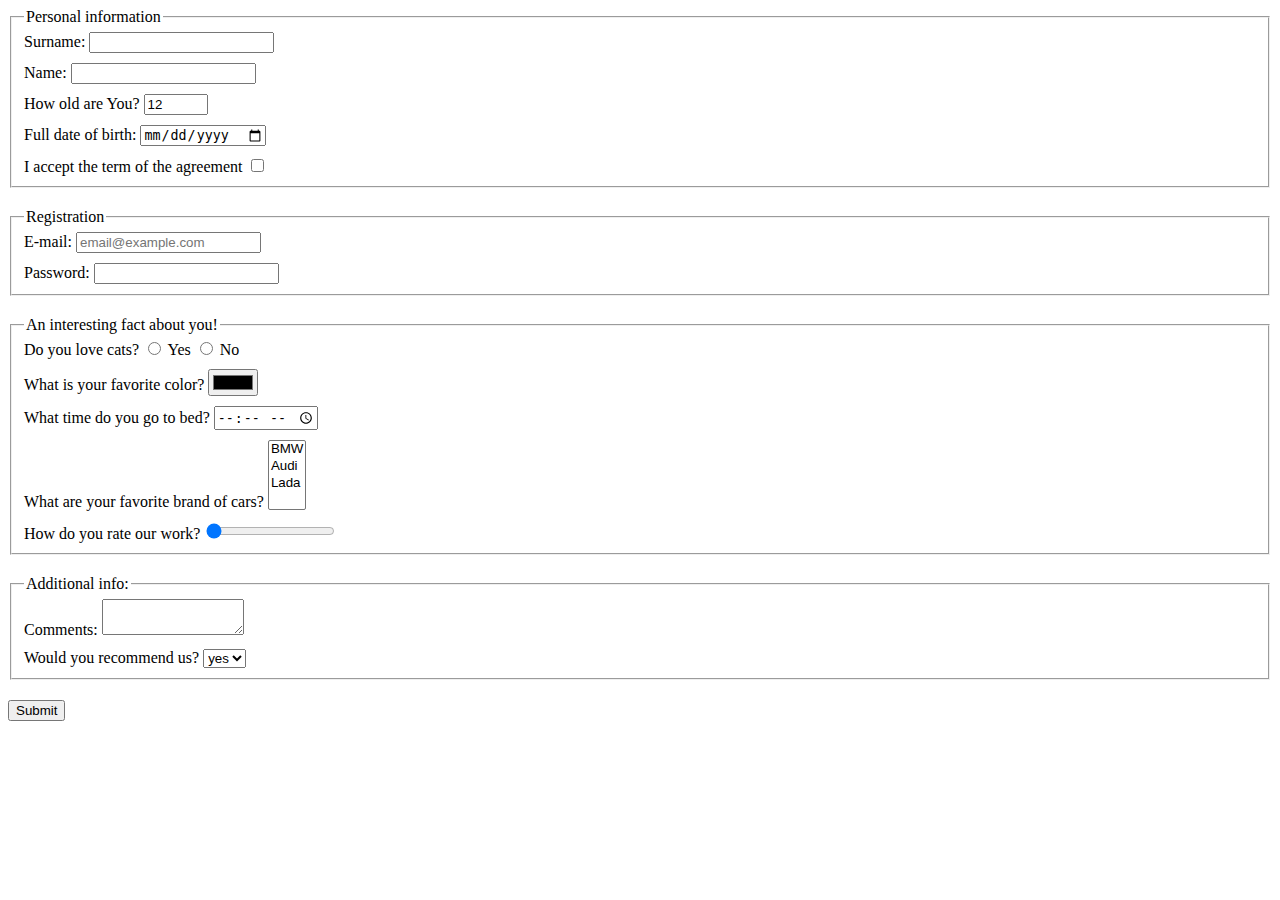
<file: index.html>
<!doctype html><html lang="en"><head><meta charset="UTF-8"><meta name="viewport" content="width=device-width, user-scalable=no, initial-scale=1.0, maximum-scale=1.0, minimum-scale=1.0"><meta http-equiv="X-UA-Compatible" content="ie=edge"><title>HTML Form</title><link rel="stylesheet" href="style.bdca6028.css"></head><body> <form action="https://mate-academy-form-lesson.herokuapp.com/create-application" method="post"> <fieldset class="headline"> <legend>Personal information</legend> <div> <label class="field"> Surname: <input type="text" name="lname"> </label> </div> <div class="form__field"> <label class="form-name"> Name: <input type="text" name="fname"> </label> </div> <div class="form__field"> <label class="form"> How old are You? <input type="number" value="12" min="1" max="100"> </label> </div> <div class="form__field"> <label class="form"> Full date of birth: <input type="date" name="birth-date"> </label> </div> <div class="form__field"> <label> I accept the term of the agreement <input type="checkbox" name="agreement" value="accept"> </label> </div> </fieldset> <fieldset class="headline"> <legend>Registration</legend> <div> <label class="form"> E-mail: <input type="email" name="email" placeholder="email@example.com"> </label> </div> <div class="form__field"> <label class="form"> Password: <input type="password" name="password" minlength="8" maxlength="20" required> </label> </div> </fieldset> <fieldset class="headline"> <legend> An interesting fact about you! </legend> <div> Do you love cats? <label> <input type="radio" name="lovecats" value="yes"> Yes </label> <label> <input type="radio" name="lovecats" value="no"> No </label>  </div> <div class="form__field"> <label class="form"> What is your favorite color? <input type="color" name="favorite-color"> </label> </div> <div class="form__field"> <label class="form"> What time do you go to bed? <input type="time"> </label> </div> <div class="form__field"> <label class="form"> What are your favorite brand of cars? <select name="cars" multiple> <option value="bmw">BMW</option> <option value="audi">Audi</option> <option value="lada">Lada</option> </select> </label> </div> <div class="form__field"> <label class="form"> How do you rate our work? <input type="range" name="rate" value="0" min="1" max="10" step="1"> </label> </div> </fieldset> <fieldset class="headline"> <legend>Additional info:</legend> <div> <label> Comments: <textarea name="textarea" autocomplete="off" size="2" rows="2" cols="15">
            </textarea> </label> </div> <div class="form__field"> <label> Would you recommend us? <select name="selection"> <option value="yes">yes</option> <option value="no">no</option> </select> </label> </div> </fieldset> <input type="submit" value="Submit"> <script type="text/javascript" src="main.e97352c4.js"></script> </form> </body></html>
</file>
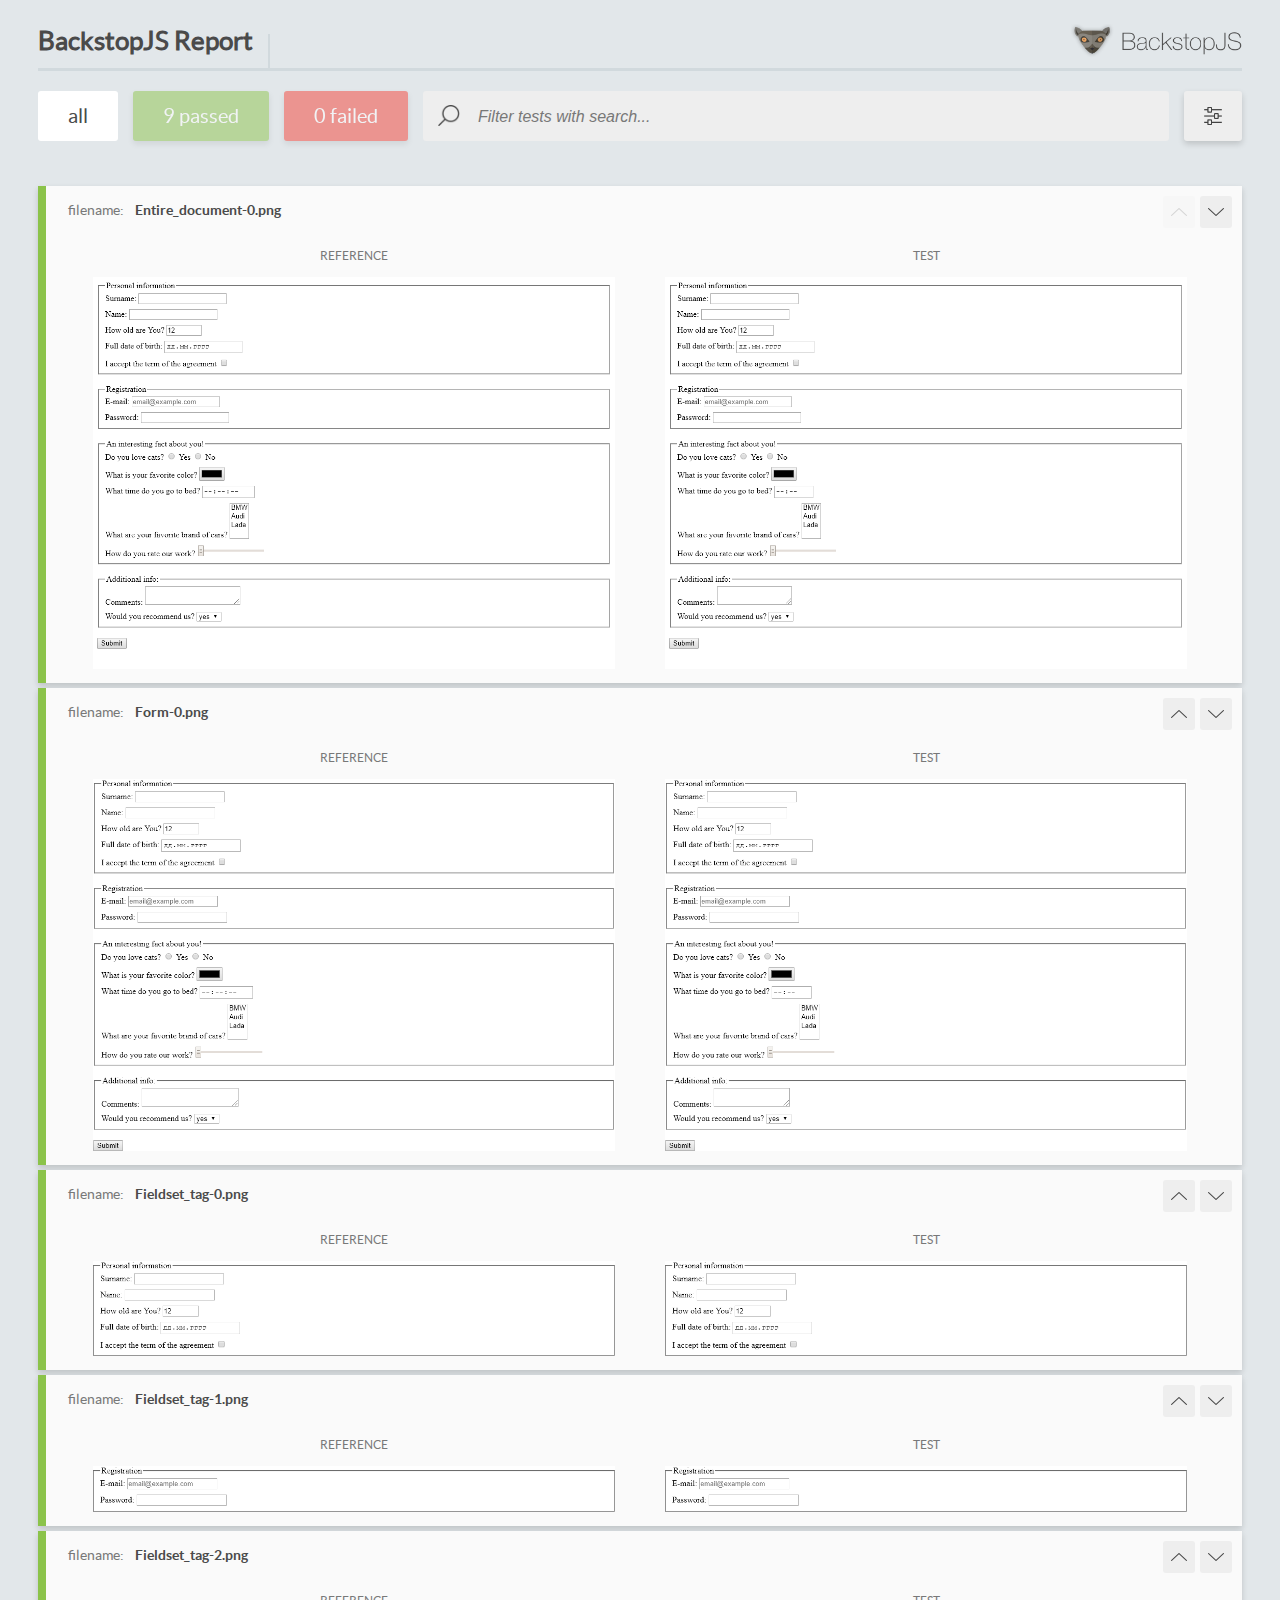
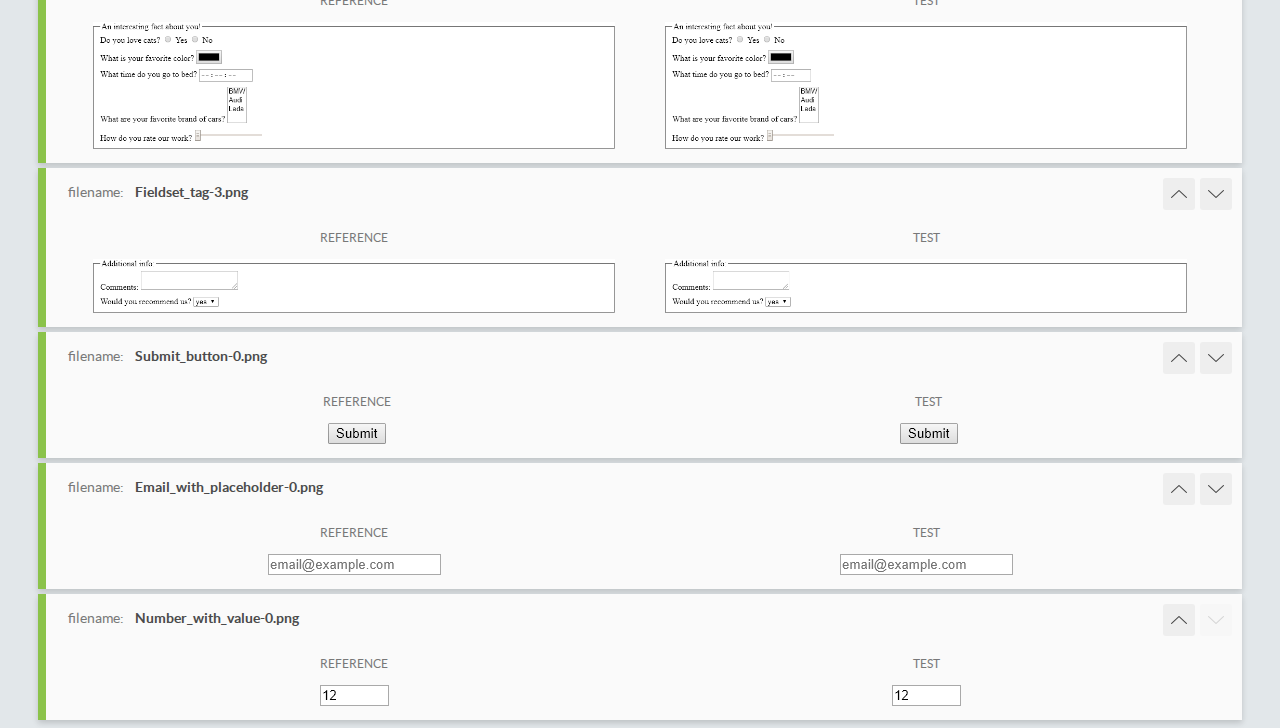
<file: report/html_report/index.html>
<!DOCTYPE html>
<html>
  <head>
    <meta charset="utf-8">
    <title>BackstopJS Report</title>

    <style>
      @font-face {
          font-family: 'latoregular';
          src: url('./assets/fonts/lato-regular-webfont.woff2') format('woff2'),
              url('./assets/fonts/lato-regular-webfont.woff') format('woff');
          font-weight: 400;
          font-style: normal;
      }
      @font-face {
          font-family: 'latobold';
          src: url('./assets/fonts/lato-bold-webfont.woff2') format('woff2'),
              url('./assets/fonts/lato-bold-webfont.woff') format('woff');
          font-weight: 700;
          font-style: normal;
      }

      .ReactModal__Body--open {
          overflow: hidden;
      }
      .ReactModal__Body--open .header {
        display: none;
      }

    </style>
  </head>
  <body style="background-color: #E2E7EA">
    <div id="root">

    </div>
    <script type="text/javascript">
      function report (report) { // eslint-disable-line no-unused-vars
        window.tests = report;
      }
    </script>
    <script type="text/javascript" src="config.js"></script>
    <script type="text/javascript" src="index_bundle.js"></script>
  </body>
</html>
</file>
<file: style.bdca6028.css>
.form__field{padding-top:10px}.headline{margin-bottom:20px}
/*# sourceMappingURL=style.bdca6028.css.map */
</file>
